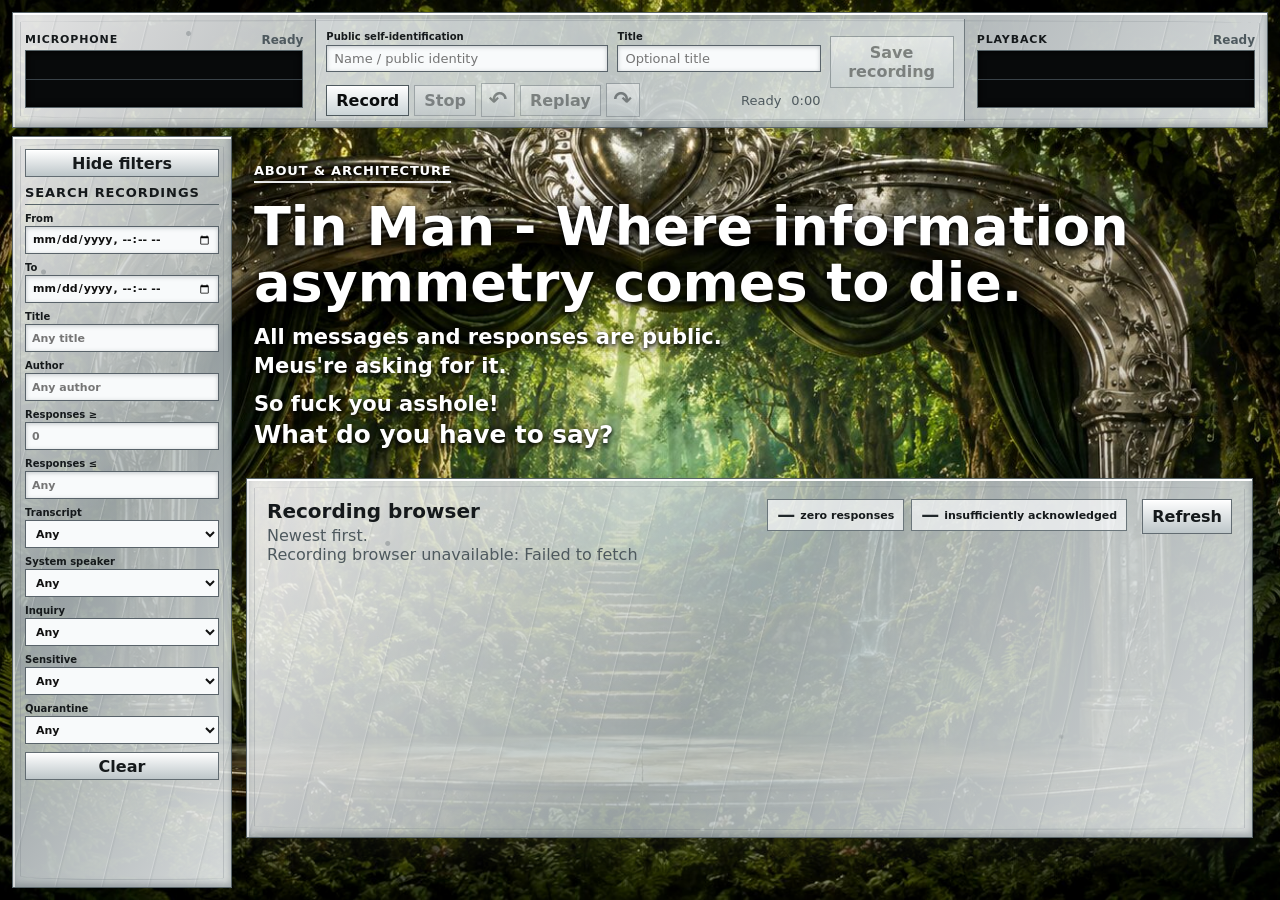
<file: index.html>
<!doctype html>
<html lang="en">
<head>
  <meta charset="utf-8">
  <meta name="viewport" content="width=device-width,initial-scale=1">
  <title>Tinman — Messages</title>
  <link rel="stylesheet" href="/styles.css">
</head>
<body>
  <main>
    <section class="panel common-meter" aria-labelledby="meterHeading">
      <h2 id="meterHeading" class="sr-only">Audiometer</h2>
      <div class="meter-channel">
        <div class="meter-head"><strong>Microphone</strong><span id="micMeterMode">Ready</span></div>
        <canvas id="micVisualizer" aria-label="Live microphone level" role="img"></canvas>
      </div>
      <section class="recorder" aria-labelledby="recordHeading">
      <h2 id="recordHeading">Record</h2>
      <div class="record-field"><label for="selfId">Public self-identification</label><input id="selfId" maxlength="80" autocomplete="nickname" placeholder="Name / public identity"></div>
      <div class="record-field"><label for="title">Title</label><input id="title" maxlength="120" placeholder="Optional title"></div>
      <div class="record-actions">
        <div class="controls">
          <button id="recordButton" class="primary">Record</button>
          <button id="stopButton" disabled>Stop</button>
          <button id="rewindButton" class="jump" disabled aria-label="Jump back 10 seconds" title="Jump back 10 seconds">↶</button>
          <button id="playButton" disabled>Replay</button>
          <button id="forwardButton" class="jump" disabled aria-label="Jump forward 10 seconds" title="Jump forward 10 seconds">↷</button>
        </div>
        <div class="time"><span id="recordingState">Ready</span><span id="elapsed">0:00</span></div>
      </div>
      <audio id="preview" controls crossorigin="anonymous" hidden></audio>
      <div class="record-submit"><button id="submitButton" class="primary submit" disabled>Save recording</button><p id="notice" role="status" aria-live="polite"></p></div>
    </section>
      <div class="meter-channel">
        <div class="meter-head"><strong>Playback</strong><span id="playMeterMode">Ready</span></div>
        <canvas id="playVisualizer" aria-label="Live playback level" role="img"></canvas>
      </div>
    </section>

    

    <section class="panel search-strip" aria-label="Search recordings">
      <button id="toggleSearch" class="search-toggle" type="button" aria-expanded="true">Hide filters</button>
      <label>From<input id="searchFrom" type="datetime-local"></label>
      <label>To<input id="searchTo" type="datetime-local"></label>
      <label>Title<input id="searchTitle" type="search" placeholder="Any title"></label>
      <label>Author<input id="searchAuthor" type="search" placeholder="Any author"></label>
      <label>Responses ≥<input id="searchMinResponses" type="number" min="0" inputmode="numeric" placeholder="0"></label>
      <label>Responses ≤<input id="searchMaxResponses" type="number" min="0" inputmode="numeric" placeholder="Any"></label>
      <label>Transcript<select id="searchTranscript"><option value="any">Any</option><option value="present">Is not null</option><option value="null">Is null</option></select></label>
      <label>System speaker<select id="searchSpeaker"><option value="any">Any</option><option value="declared">Declared</option><option value="absent">Not declared</option></select></label>
      <label>Inquiry<select id="searchInquiry"><option value="any">Any</option><option value="present">Present</option><option value="absent">Absent</option></select></label>
      <label>Sensitive<select id="searchSensitive"><option value="any">Any</option><option value="present">Possible</option><option value="absent">Not detected</option></select></label>
      <label>Quarantine<select id="searchQuarantine"><option value="any">Any</option><option value="present">Detected</option><option value="absent">Not detected</option></select></label>
      <button id="clearSearch" type="button">Clear</button>
      <output id="searchCount" aria-live="polite"></output>
    </section>

    <div class="scroll-workspace">
      <header>
        <nav class="site-nav" aria-label="Tin Man"><a href="/about.html">About &amp; Architecture</a></nav>
        <h1>Tin Man - <span>Where information asymmetry comes to die.</span></h1>
        <div class="challenge">
          <p>All messages and responses are public.</p>
          <p>Meus're asking for it.</p>
          <p class="provocation">So fuck you asshole!</p>
          <p class="question">What do you have to say?</p>
        </div>
      </header>
      <section class="panel browser" aria-labelledby="browseHeading">
        <div class="browserHead"><div><h2 id="browseHeading">Recording browser</h2><p>Newest first.</p></div><div class="browser-metrics" aria-label="Loaded message metrics"><span title="Among loaded messages"><strong id="zeroResponseMetric">—</strong> zero responses</span><span title="Fewer than three declared speakers among loaded messages"><strong id="insufficientAckMetric">—</strong> insufficiently acknowledged</span></div><button id="refreshButton">Refresh</button></div>
        <div id="recordings"><p class="empty">Loading recordings…</p></div>
      </section>
    </div>
  </main>
  <script src="/config.js"></script>
  <script src="/app.js"></script>
</body>
</html>
</file>
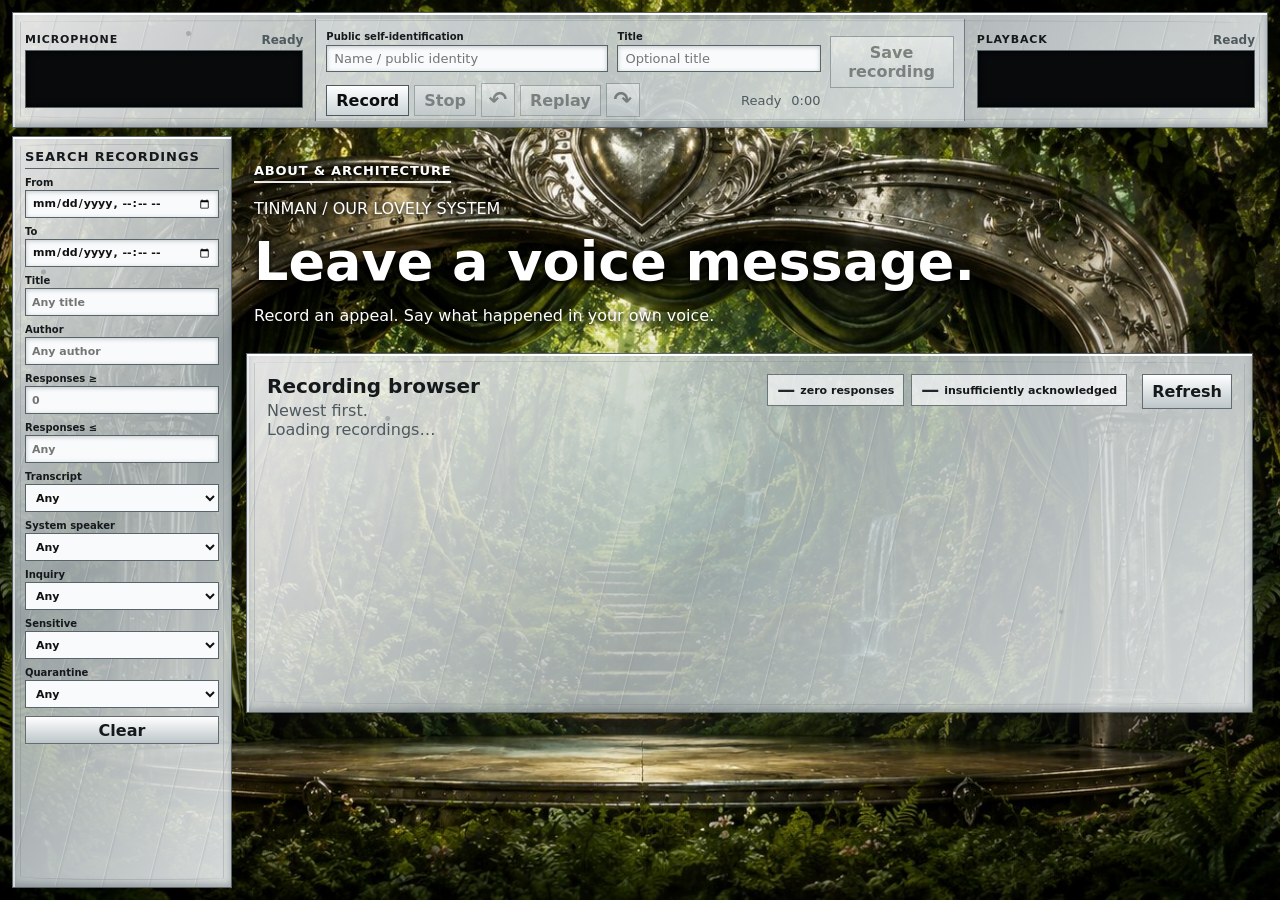
<file: appeals/index.html>
<!doctype html>
<html lang="en">
<head><meta charset="utf-8"><meta name="viewport" content="width=device-width,initial-scale=1"><title>Tinman — Appeals</title><link rel="stylesheet" href="/styles.css"></head>
<body><main>
  <section class="panel common-meter" aria-labelledby="meterHeading">
    <h2 id="meterHeading" class="sr-only">Audiometer</h2>
    <div class="meter-channel"><div class="meter-head"><strong>Microphone</strong><span id="micMeterMode">Ready</span></div><canvas id="micVisualizer" aria-label="Live microphone level" role="img"></canvas></div>
    <section class="recorder" aria-labelledby="recordHeading">
    <h2 id="recordHeading">Record</h2>
    <div class="record-field"><label for="selfId">Public self-identification</label><input id="selfId" maxlength="80" autocomplete="nickname" placeholder="Name / public identity"></div>
    <div class="record-field"><label for="title">Title</label><input id="title" maxlength="120" placeholder="Optional title"></div>
    <div class="record-actions"><div class="controls"><button id="recordButton" class="primary">Record</button><button id="stopButton" disabled>Stop</button><button id="rewindButton" class="jump" disabled aria-label="Jump back 10 seconds" title="Jump back 10 seconds">↶</button><button id="playButton" disabled>Replay</button><button id="forwardButton" class="jump" disabled aria-label="Jump forward 10 seconds" title="Jump forward 10 seconds">↷</button></div><div class="time"><span id="recordingState">Ready</span><span id="elapsed">0:00</span></div></div>
    <audio id="preview" controls crossorigin="anonymous" hidden></audio>
    <div class="record-submit"><button id="submitButton" class="primary submit" disabled>Save recording</button><p id="notice" role="status" aria-live="polite"></p></div>
  </section>
      <div class="meter-channel"><div class="meter-head"><strong>Playback</strong><span id="playMeterMode">Ready</span></div><canvas id="playVisualizer" aria-label="Live playback level" role="img"></canvas></div>
  </section>
  
    <section class="panel search-strip" aria-label="Search recordings">
      <label>From<input id="searchFrom" type="datetime-local"></label>
      <label>To<input id="searchTo" type="datetime-local"></label>
      <label>Title<input id="searchTitle" type="search" placeholder="Any title"></label>
      <label>Author<input id="searchAuthor" type="search" placeholder="Any author"></label>
      <label>Responses ≥<input id="searchMinResponses" type="number" min="0" inputmode="numeric" placeholder="0"></label>
      <label>Responses ≤<input id="searchMaxResponses" type="number" min="0" inputmode="numeric" placeholder="Any"></label>
      <label>Transcript<select id="searchTranscript"><option value="any">Any</option><option value="present">Is not null</option><option value="null">Is null</option></select></label>
      <label>System speaker<select id="searchSpeaker"><option value="any">Any</option><option value="declared">Declared</option><option value="absent">Not declared</option></select></label>
      <label>Inquiry<select id="searchInquiry"><option value="any">Any</option><option value="present">Present</option><option value="absent">Absent</option></select></label>
      <label>Sensitive<select id="searchSensitive"><option value="any">Any</option><option value="present">Possible</option><option value="absent">Not detected</option></select></label>
      <label>Quarantine<select id="searchQuarantine"><option value="any">Any</option><option value="present">Detected</option><option value="absent">Not detected</option></select></label>
      <button id="clearSearch" type="button">Clear</button>
      <output id="searchCount" aria-live="polite"></output>
    </section>

  <div class="scroll-workspace">
    <header><nav class="site-nav" aria-label="Tin Man"><a href="/about.html">About &amp; Architecture</a></nav><p class="eyebrow">TINMAN / OUR LOVELY SYSTEM</p><h1>Leave a voice message.</h1><p id="modeCopy">Record an appeal. Say what happened in your own voice.</p></header>
    <section class="panel browser" aria-labelledby="browseHeading"><div class="browserHead"><div><h2 id="browseHeading">Recording browser</h2><p>Newest first.</p></div><div class="browser-metrics" aria-label="Loaded message metrics"><span title="Among loaded messages"><strong id="zeroResponseMetric">—</strong> zero responses</span><span title="Fewer than three declared speakers among loaded messages"><strong id="insufficientAckMetric">—</strong> insufficiently acknowledged</span></div><button id="refreshButton">Refresh</button></div><div id="recordings"><p class="empty">Loading recordings…</p></div></section>
  </div>
</main><script src="/config.js"></script><script src="/app.js"></script></body></html>
</file>
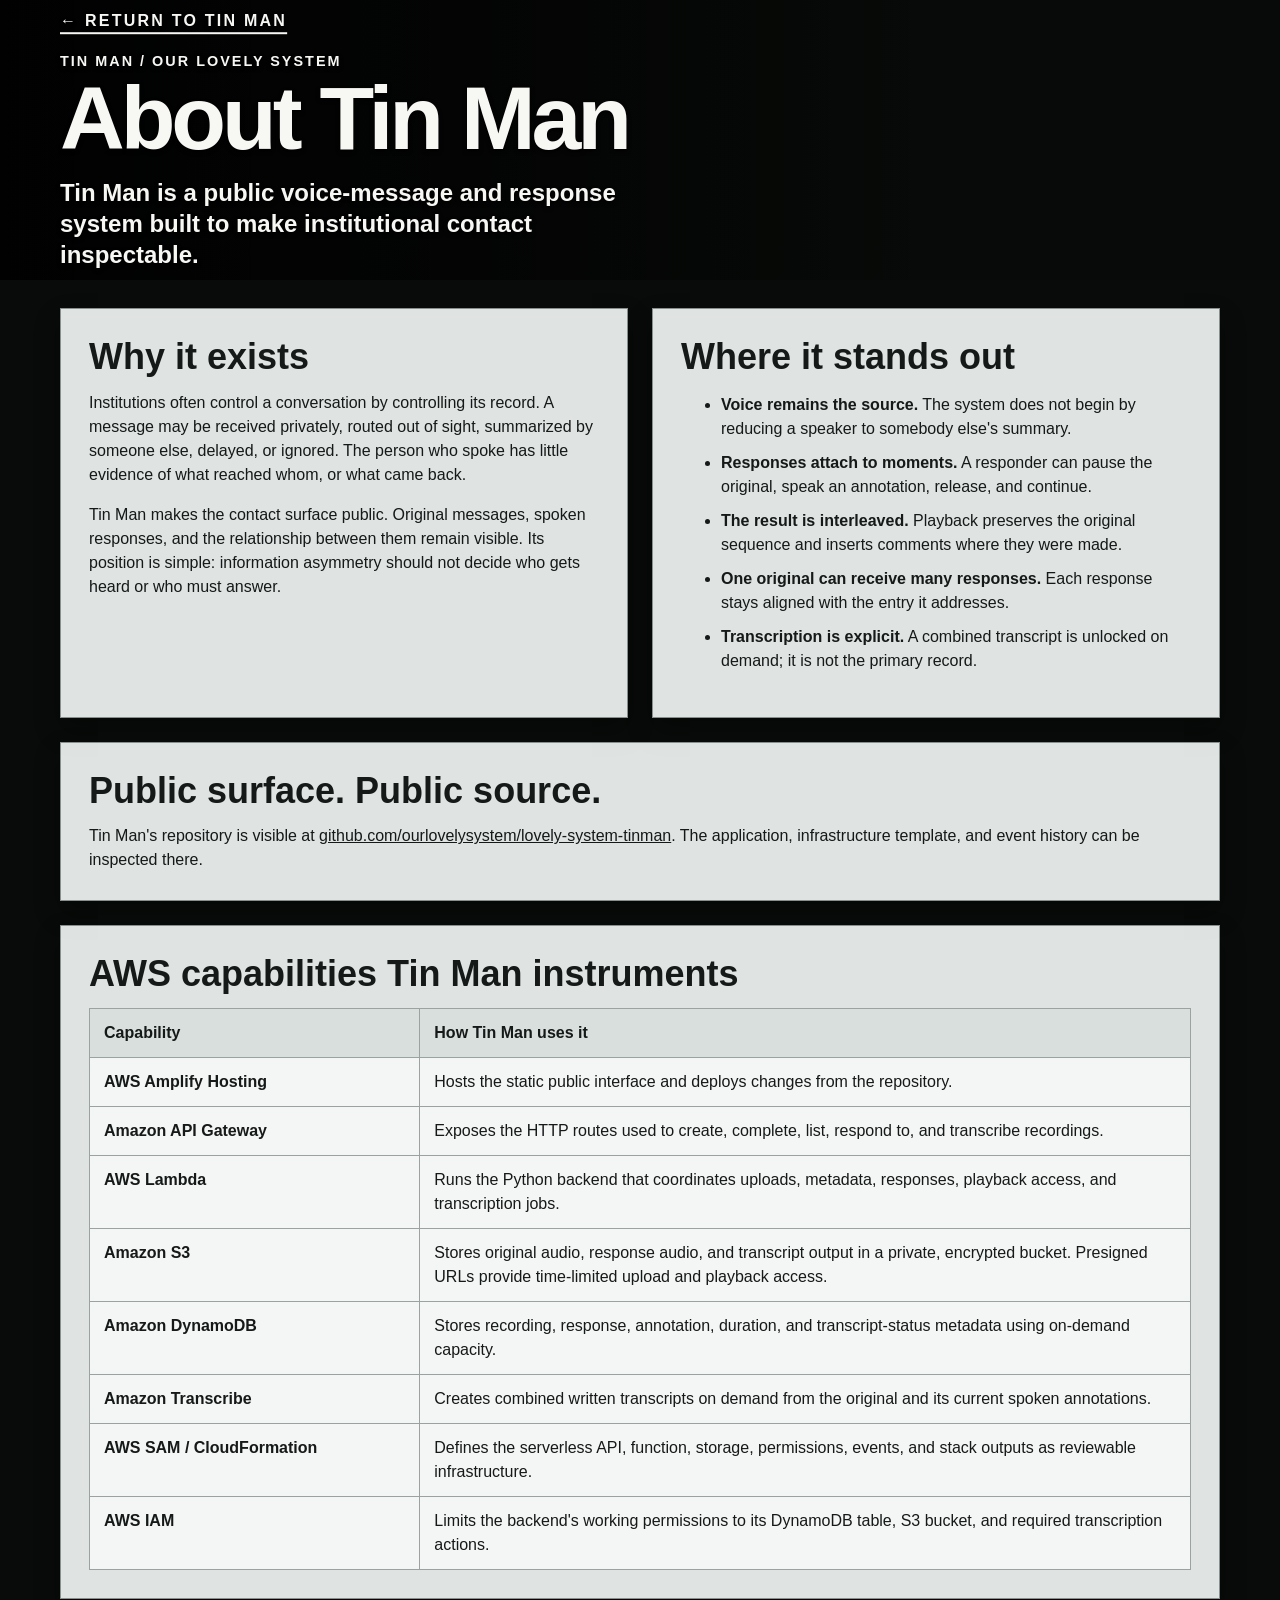
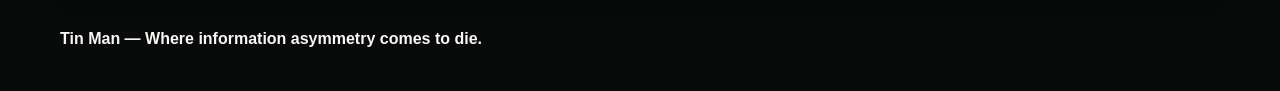
<file: about.html>
<!doctype html>
<html lang="en">
<head>
  <meta charset="utf-8">
  <meta name="viewport" content="width=device-width,initial-scale=1">
  <meta name="description" content="Why Tin Man exists, what makes it different, its public source, and the AWS services behind it.">
  <title>About Tin Man</title>
  <link rel="stylesheet" href="/about.css?v=1">
  <link rel="alternate" type="text/plain" href="/about.txt" title="About Tin Man — plain text">
</head>
<body class="about-page">
  <main>
    <div class="about-shell">
      <header class="about-hero">
        <img class="about-hero-image" src="/assets/tinman-policy-vault.png" alt="The Tin Man raises an axe before the Policy Vault doors while devilish eyes watch through an unmonitored mail slot.">
        <div class="about-hero-copy">
          <nav class="about-nav" aria-label="Tin Man"><a href="/">← Return to Tin Man</a></nav>
          <p class="eyebrow">TIN MAN / OUR LOVELY SYSTEM</p>
          <h1>About Tin Man</h1>
          <p class="lede">Tin Man is a public voice-message and response system built to make institutional contact inspectable.</p>
        </div>
      </header>

      <div class="about-grid">
        <section class="panel about-panel">
          <h2>Why it exists</h2>
          <p>Institutions often control a conversation by controlling its record. A message may be received privately, routed out of sight, summarized by someone else, delayed, or ignored. The person who spoke has little evidence of what reached whom, or what came back.</p>
          <p>Tin Man makes the contact surface public. Original messages, spoken responses, and the relationship between them remain visible. Its position is simple: information asymmetry should not decide who gets heard or who must answer.</p>
        </section>

        <section class="panel about-panel">
          <h2>Where it stands out</h2>
          <ul>
            <li><strong>Voice remains the source.</strong> The system does not begin by reducing a speaker to somebody else's summary.</li>
            <li><strong>Responses attach to moments.</strong> A responder can pause the original, speak an annotation, release, and continue.</li>
            <li><strong>The result is interleaved.</strong> Playback preserves the original sequence and inserts comments where they were made.</li>
            <li><strong>One original can receive many responses.</strong> Each response stays aligned with the entry it addresses.</li>
            <li><strong>Transcription is explicit.</strong> A combined transcript is unlocked on demand; it is not the primary record.</li>
          </ul>
        </section>

        <section class="panel about-panel wide">
          <h2>Public surface. Public source.</h2>
          <p>Tin Man's repository is visible at <a href="https://github.com/ourlovelysystem/lovely-system-tinman" rel="external">github.com/ourlovelysystem/lovely-system-tinman</a>. The application, infrastructure template, and event history can be inspected there.</p>
        </section>

        <section class="panel about-panel wide">
          <h2>AWS capabilities Tin Man instruments</h2>
          <table class="aws-table">
            <thead><tr><th>Capability</th><th>How Tin Man uses it</th></tr></thead>
            <tbody>
              <tr><th>AWS Amplify Hosting</th><td>Hosts the static public interface and deploys changes from the repository.</td></tr>
              <tr><th>Amazon API Gateway</th><td>Exposes the HTTP routes used to create, complete, list, respond to, and transcribe recordings.</td></tr>
              <tr><th>AWS Lambda</th><td>Runs the Python backend that coordinates uploads, metadata, responses, playback access, and transcription jobs.</td></tr>
              <tr><th>Amazon S3</th><td>Stores original audio, response audio, and transcript output in a private, encrypted bucket. Presigned URLs provide time-limited upload and playback access.</td></tr>
              <tr><th>Amazon DynamoDB</th><td>Stores recording, response, annotation, duration, and transcript-status metadata using on-demand capacity.</td></tr>
              <tr><th>Amazon Transcribe</th><td>Creates combined written transcripts on demand from the original and its current spoken annotations.</td></tr>
              <tr><th>AWS SAM / CloudFormation</th><td>Defines the serverless API, function, storage, permissions, events, and stack outputs as reviewable infrastructure.</td></tr>
              <tr><th>AWS IAM</th><td>Limits the backend's working permissions to its DynamoDB table, S3 bucket, and required transcription actions.</td></tr>
            </tbody>
          </table>
        </section>
      </div>

      <footer class="about-footer">Tin Man — Where information asymmetry comes to die.</footer>
    </div>
  </main>
</body>
</html>
</file>
<file: styles.css>
:root{color-scheme:light;--panel:rgba(231,236,237,.84);--line:#59656a;--ink:#15191b;--muted:#4e595e;--accent:#f8fbfc;--danger:#a32620}
*{box-sizing:border-box}
body{min-height:100vh;margin:0;background:#142016 url('/assets/tinman-stage-forest-v2.jpg') center/cover fixed no-repeat;color:var(--ink);font-family:Inter,ui-sans-serif,system-ui,sans-serif}
body:before{content:"";position:fixed;inset:0;pointer-events:none;background:linear-gradient(90deg,rgba(0,0,0,.26),transparent 28%,transparent 72%,rgba(0,0,0,.26));z-index:-1}
main{width:min(1320px,calc(100% - 140px));margin:0 auto;padding:54px 0 96px;display:grid;grid-template-columns:minmax(300px,360px) minmax(0,1fr);gap:34px;align-items:start}
header{grid-column:1/-1;width:min(980px,100%);padding:0 8px;color:white;text-shadow:0 2px 4px #000,0 0 18px #000}h1{font-size:clamp(30px,4.8vw,54px);line-height:1.04;margin:0 0 14px}h1 span{font-weight:620}.challenge{font-size:clamp(16px,1.7vw,21px);font-weight:650;line-height:1.22}.challenge p{margin:3px 0}.challenge .provocation{margin-top:12px;font-weight:900}.challenge .question{font-size:1.18em;font-weight:900}
.panel{position:relative;border:1px solid var(--line);background:radial-gradient(circle at 14% 18%,#59626755 0 2px,transparent 3px),radial-gradient(circle at 81% 72%,#68717644 0 1px,transparent 3px),repeating-linear-gradient(104deg,transparent 0 41px,#fff3 42px,#727b7f22 43px,transparent 45px),linear-gradient(125deg,rgba(255,255,255,.89),rgba(184,194,197,.82) 48%,rgba(243,247,248,.88));padding:20px;min-width:0;box-shadow:inset 0 2px 0 #fff,inset 2px 0 0 #ffffff99,inset 0 -3px 7px #5e686d77,0 14px 34px #1118}.panel:after{content:"";position:absolute;inset:7px;pointer-events:none;border:1px solid #747e8244;border-radius:43% 47% 45% 44%/2px 3px 2px 4px}
.common-meter{grid-column:1/-1;padding:10px 14px}.meter-head{display:flex;justify-content:space-between;align-items:center;margin-bottom:5px}.meter-head h2{margin:0;font-size:15px}.meter-head span{font-size:12px;font-weight:750;color:var(--muted)}.recorder{padding:13px 15px}.recorder h2{margin-bottom:6px}.browser{min-height:360px}h2{margin:0 0 14px;font-size:20px}label{display:block;font-size:12px;font-weight:700;margin:5px 0 3px}input{width:100%;padding:7px 9px;border:1px solid #59636a;background:#f8fafb;color:#111;font:inherit;margin-bottom:2px;box-shadow:inset 0 1px 4px #56616755}
.controls{display:flex;align-items:center;gap:5px;margin-top:8px;flex-wrap:nowrap}button{border:1px solid #626c72;background:linear-gradient(#fff,#bdc6c9);color:#15191b;padding:7px 9px;font:inherit;font-weight:750;cursor:pointer;box-shadow:inset 0 1px 0 #fff}button:hover:not(:disabled){background:linear-gradient(#fff,#dce2e4)}button:disabled{opacity:.42;cursor:not-allowed}.primary{background:linear-gradient(#fff,#cbd4d7);color:#0b0d0e;border-color:#4e595e}.primary:hover:not(:disabled){background:white}.jump{width:34px;min-width:34px;padding:5px 0;font-size:22px;line-height:1}.submit{margin-top:5px}
.time{display:flex;justify-content:space-between;color:var(--muted);font-size:13px;font-variant-numeric:tabular-nums;margin:6px 0 3px}audio{width:100%;margin-top:4px}#notice{min-height:1.1em;margin:5px 0 0;color:var(--muted);font-size:12px}#notice.error{color:var(--danger)}
#visualizer{display:block;width:100%;height:44px;border:1px solid var(--line);background:#080a0b;margin:0;box-shadow:inset 0 0 7px #000,0 1px 0 #fff}
.browserHead{display:flex;align-items:start;justify-content:space-between;gap:15px}.browserHead h2{margin-bottom:3px}.browserHead p,.empty{margin:0;color:var(--muted)}
.recording{border-top:1px solid var(--line);padding:16px 0}.recording:first-child{border-top:0}.meta{display:flex;flex-wrap:wrap;justify-content:space-between;gap:8px;margin-bottom:8px}.recordingTitle{font-size:18px;font-weight:850;margin-bottom:3px}.who{font-weight:700}.when,.details{color:var(--muted);font-size:13px}.recording audio{margin:0}
@media(max-width:900px){main{width:min(100% - 44px,900px);grid-template-columns:minmax(290px,340px) minmax(0,1fr);gap:20px}}
@media(max-width:760px){body{background-attachment:scroll}main{width:calc(100% - 24px);padding-top:30px;grid-template-columns:1fr;gap:16px}.panel{padding:16px}.controls{flex-wrap:wrap}.controls button:not(.jump){flex:1 1 auto}.jump{flex:0 0 38px}}

/* Threaded public response layer */
.browser{overflow:hidden}.thread{border-top:1px solid var(--line);padding:14px 0}.thread:first-child{border-top:0}
.thread-grid{display:grid;grid-template-columns:minmax(310px,1.05fr) minmax(300px,1fr) minmax(360px,1.1fr);gap:10px;overflow-x:auto;align-items:start;padding-bottom:8px;scroll-snap-type:x proximity}
.thread-cell{min-height:154px;padding:12px;border:1px solid #677277;background:rgba(237,242,243,.82);box-shadow:inset 0 1px 0 #fff;scroll-snap-align:start}
.column-label{font-size:11px;letter-spacing:.08em;text-transform:uppercase;font-weight:900;color:#4d585d;margin-bottom:9px}.original-cell .meta{min-height:57px}
.response-list{display:grid;gap:8px}.reply-card{padding:8px;border-left:4px solid #566269;background:#f8fafbcc}.reply-card.short-response{border-left-color:#9a2e27}
.reply-meta,.reply-meta>div,.response-status{display:flex;justify-content:space-between;align-items:center;gap:8px}.reply-meta span{font-size:12px;color:var(--muted)}.duration-verdict{font-size:20px!important;filter:grayscale(1)}
.reply-card audio{height:34px}.response-empty{padding:8px 0}.respond-button{margin-top:8px}.response-composer{margin-top:9px;padding-top:9px;border-top:1px solid #788287}
.response-composer label{margin-top:0}.response-composer input{margin-top:4px}.response-controls{display:flex;gap:5px;flex-wrap:wrap}.response-controls button{font-size:12px;padding:6px 8px}.response-status{margin-top:6px;font-size:11px;color:var(--muted)}
.response-notice{min-height:1.2em;margin:5px 0 0;font-size:11px;color:var(--muted)}.response-notice.error{color:var(--danger)}
.future-cell,.transcript-cell{display:flex;flex-direction:column;justify-content:space-between;color:#667176;background:rgba(190,199,201,.55);border-style:dashed}.transcript-cell{opacity:.72}
@media(max-width:760px){.thread-grid{grid-template-columns:minmax(280px,88vw) minmax(280px,88vw) minmax(320px,88vw)}}

.interleaved-button{width:100%;margin-top:8px;text-align:left}.reply-card audio{display:none}

.comment-button{touch-action:none;user-select:none;-webkit-user-select:none}
.comment-button.annotating{background:linear-gradient(#ffb0a8,#c84338);border-color:#7e1f18;color:#180604;box-shadow:inset 0 1px 0 #ffd8d4,0 0 0 3px rgba(157,38,30,.22)}

.common-meter,.recorder{box-shadow:inset 0 2px 0 #fff,inset 2px 0 0 #ffffff99,inset 0 -3px 7px #5e686d77}

button:active:not(:disabled){box-shadow:inset 0 2px 4px #35404566;transform:translateY(1px)}


.common-meter{position:fixed;top:12px;left:50%;transform:translateX(-50%);width:min(1320px,calc(100% - 140px));z-index:30}
.meter-space{grid-column:1/-1;height:78px}
@media(max-width:900px){.common-meter{width:min(100% - 44px,900px)}}
@media(max-width:760px){.common-meter{width:calc(100% - 24px)}}

/* Fixed control deck and full-width, non-overlapping scroll workspace */
:root{--deck-side:70px;--meter-top:12px;--meter-height:82px;--recorder-top:102px;--recorder-height:142px;--workspace-top:258px}
body{overflow:hidden}
main{display:block;width:100%;margin:0;padding:0}
.common-meter{position:fixed;top:var(--meter-top);left:var(--deck-side);right:var(--deck-side);width:auto;height:var(--meter-height);transform:none;z-index:30;display:grid;grid-template-columns:1fr 1fr;gap:12px;padding:8px 12px}
.meter-channel{min-width:0}.meter-head{margin-bottom:3px}.meter-head strong{text-transform:uppercase;letter-spacing:.08em;font-size:11px}
#micVisualizer,#playVisualizer{display:block;width:100%;height:43px;border:1px solid var(--line);background:#080a0b;box-shadow:inset 0 0 7px #000}
.recorder{position:fixed;top:var(--recorder-top);left:var(--deck-side);right:var(--deck-side);height:var(--recorder-height);z-index:25;display:grid;grid-template-columns:72px minmax(210px,1.1fr) minmax(190px,1fr) minmax(330px,1.35fr) minmax(150px,.65fr);gap:10px;align-items:end;padding:10px 14px}
.recorder h2{align-self:center;margin:0}.record-field label{margin-top:0}.record-field input{margin:0}.record-actions{align-self:end}.record-actions .controls{margin:0}.record-submit{align-self:end}.record-submit .submit{margin:0}.record-submit #notice{margin-top:3px}
.recorder #preview{position:absolute;left:14px;right:14px;bottom:7px;width:calc(100% - 28px);height:32px;margin:0}.recorder #preview:not([hidden])~.record-submit{visibility:hidden}
.scroll-workspace{position:fixed;top:var(--workspace-top);bottom:0;left:0;right:0;overflow-y:auto;padding:24px var(--deck-side) 90px;scrollbar-gutter:stable}
.scroll-workspace header{width:min(1100px,100%);padding:0 8px;margin-bottom:28px}.scroll-workspace .browser{width:100%;min-height:360px}
.sr-only{position:absolute!important;width:1px!important;height:1px!important;padding:0!important;margin:-1px!important;overflow:hidden!important;clip:rect(0,0,0,0)!important;white-space:nowrap!important;border:0!important}
@media(max-width:900px){:root{--deck-side:22px;--recorder-height:188px;--workspace-top:304px}.recorder{grid-template-columns:62px 1fr 1fr;grid-template-rows:auto auto}.record-actions{grid-column:2/4}.record-submit{grid-column:1/2;grid-row:2}}
@media(max-width:760px){:root{--deck-side:12px;--meter-height:78px;--recorder-top:98px;--recorder-height:210px;--workspace-top:322px}.common-meter{grid-template-columns:1fr 1fr;gap:6px}.recorder{grid-template-columns:1fr 1fr;height:var(--recorder-height);overflow:auto}.recorder h2{grid-column:1/-1}.record-actions,.record-submit{grid-column:auto}.scroll-workspace{padding-left:12px;padding-right:12px}}

/* One fixed frame: microphone | recording control | playback */
:root{--meter-height:164px;--workspace-top:190px}
.common-meter{height:var(--meter-height);grid-template-columns:minmax(220px,1fr) minmax(600px,1.55fr) minmax(220px,1fr);align-items:stretch;gap:12px;padding:10px 12px}
.common-meter>.meter-channel{display:flex;flex-direction:column;justify-content:center}
.common-meter #micVisualizer,.common-meter #playVisualizer{height:92px}
.common-meter>.recorder{position:static;inset:auto;width:auto;height:auto;z-index:auto;display:grid;grid-template-columns:58px minmax(150px,1fr) minmax(140px,1fr) minmax(145px,.72fr);grid-template-rows:auto auto;gap:7px 9px;align-items:end;padding:8px 10px;border-left:1px solid #717b7f;border-right:1px solid #717b7f;background:rgba(236,241,242,.38);overflow:hidden;box-shadow:none}
.common-meter>.recorder h2{grid-row:1/3;align-self:center;font-size:17px}
.common-meter>.recorder .record-field{min-width:0}
.common-meter>.recorder .record-field label{font-size:10px;white-space:nowrap;overflow:hidden;text-overflow:ellipsis}
.common-meter>.recorder .record-field input{padding:6px 7px;font-size:13px}
.common-meter>.recorder .record-actions{grid-column:2/4;display:grid;grid-template-columns:auto 1fr;gap:7px;align-items:center}
.common-meter>.recorder .record-actions .controls{flex-wrap:nowrap}
.common-meter>.recorder .record-actions .time{margin:0}
.common-meter>.recorder .record-submit{grid-column:4;grid-row:1/3;align-self:center}
.common-meter>.recorder .record-submit button{width:100%}
.common-meter>.recorder #preview{position:absolute;left:76px;right:164px;bottom:7px;width:auto;height:30px}
.common-meter>.recorder #preview:not([hidden])~.record-submit{visibility:hidden}
.scroll-workspace{top:var(--workspace-top)}
@media(max-width:1100px){.common-meter{grid-template-columns:minmax(160px,.8fr) minmax(520px,1.6fr) minmax(160px,.8fr)}.common-meter>.recorder{grid-template-columns:48px 1fr 1fr 125px}}
@media(max-width:900px){:root{--meter-height:194px;--workspace-top:220px}.common-meter{grid-template-columns:minmax(125px,.65fr) minmax(470px,1.8fr) minmax(125px,.65fr)}.common-meter>.recorder{grid-template-columns:1fr 1fr;grid-template-rows:auto auto auto}.common-meter>.recorder h2{display:none}.common-meter>.recorder .record-actions{grid-column:1/3}.common-meter>.recorder .record-submit{grid-column:1/3;grid-row:3}.common-meter>.recorder #preview{left:8px;right:8px}}
@media(max-width:760px){:root{--meter-height:216px;--workspace-top:242px}.common-meter{grid-template-columns:minmax(92px,.55fr) minmax(360px,2fr) minmax(92px,.55fr);gap:5px}.common-meter>.meter-channel .meter-head strong{font-size:9px}.common-meter>.meter-channel .meter-head span{font-size:9px}.common-meter #micVisualizer,.common-meter #playVisualizer{height:126px}}

/* Hard containment for the three-part fixed deck */
.common-meter{grid-template-columns:minmax(0,.9fr) minmax(0,2.1fr) minmax(0,.9fr);overflow:hidden}
.common-meter>.meter-channel,.common-meter>.recorder,.common-meter>.recorder>*{min-width:0;max-width:100%}
.common-meter>.meter-channel canvas{width:100%;max-width:100%}
.common-meter>.recorder .controls{min-width:0;overflow:hidden}
.common-meter>.recorder .controls button{flex:0 1 auto;min-width:0}
@media(max-width:1100px){.common-meter{grid-template-columns:minmax(0,.72fr) minmax(0,2.25fr) minmax(0,.72fr)}}
@media(max-width:900px){.common-meter{grid-template-columns:minmax(0,.62fr) minmax(0,2.45fr) minmax(0,.62fr)}}
@media(max-width:760px){.common-meter{grid-template-columns:minmax(0,.52fr) minmax(0,2.65fr) minmax(0,.52fr)}}

.thread-grid{grid-template-columns:minmax(310px,1.05fr) minmax(300px,1fr) minmax(360px,1.1fr)}
.transcript-cell{opacity:1;background:rgba(237,242,243,.82);border-style:solid;max-height:560px;overflow:auto}
.transcript-parts{display:grid;gap:7px}.transcript-part{margin:0;padding:7px 8px;background:#f8fafbcc;border-left:4px solid #657176}
.transcript-part.annotation{border-left-color:#9a2e27}.transcript-part strong{display:block;font-size:11px;text-transform:uppercase;letter-spacing:.05em;margin-bottom:3px}.transcript-part span{display:block;font-size:13px;line-height:1.35}
.transcript-state{font-size:12px;color:var(--muted)}.transcript-state.error{color:var(--danger)}.unlock-transcript{width:100%}


/* Navigation and control-deck legibility */
.site-nav{margin:0 0 16px}.site-nav a,.about-nav a{display:inline-block;color:#fff;font-size:13px;font-weight:850;letter-spacing:.06em;text-transform:uppercase;text-decoration:none;border-bottom:2px solid currentColor;padding:3px 0}.site-nav a:hover,.about-nav a:hover{color:#dce5e1}
.common-meter>.recorder .record-actions .time{gap:10px;white-space:nowrap}.common-meter>.recorder .record-actions .time span:last-child{margin-left:auto}

/* About Tin Man */
body.about-page{overflow:auto}
.about-page main{display:block;width:min(1160px,calc(100% - 48px));margin:0 auto;padding:44px 0 88px}
.about-shell{display:grid;gap:24px}
.about-hero{color:#fff;text-shadow:0 2px 4px #000,0 0 18px #000;padding:20px 8px 12px}
.about-hero .eyebrow{font-weight:900;letter-spacing:.16em;text-transform:uppercase;margin:0 0 14px}
.about-hero h1{font-size:clamp(48px,8vw,92px);max-width:900px}
.about-hero .lede{max-width:800px;font-size:clamp(20px,2.3vw,30px);line-height:1.25;font-weight:650;margin:20px 0 0}
.about-grid{display:grid;grid-template-columns:1fr 1fr;gap:24px}
.about-panel{padding:28px}
.about-panel h2{font-size:27px;margin-bottom:12px}.about-panel h3{margin:22px 0 8px}.about-panel p,.about-panel li{font-size:16px;line-height:1.55}.about-panel ul{padding-left:20px}.about-panel li+li{margin-top:8px}
.about-panel a{color:#172a31;font-weight:800;text-decoration-thickness:2px;text-underline-offset:3px}
.about-panel.wide{grid-column:1/-1}
.aws-table{width:100%;border-collapse:collapse;margin-top:14px}.aws-table th,.aws-table td{text-align:left;vertical-align:top;padding:13px 12px;border-top:1px solid #778287}.aws-table th{width:27%;font-size:14px}.aws-table td{line-height:1.45}
.about-footer{color:white;text-shadow:0 2px 4px #000;padding:10px 8px;font-weight:750}
@media(max-width:760px){.about-page main{width:calc(100% - 24px);padding-top:24px}.about-grid{grid-template-columns:1fr}.about-panel.wide{grid-column:auto}.about-panel{padding:20px}.aws-table,.aws-table tbody,.aws-table tr,.aws-table th,.aws-table td{display:block}.aws-table th{width:auto;padding-bottom:3px}.aws-table td{padding-top:3px;border-top:0}.aws-table tr{border-top:1px solid #778287;padding:8px 0}}


/* Recorder layout correction: use the center frame for controls, not decoration */
.common-meter>.recorder{
  grid-template-columns:minmax(210px,1.25fr) minmax(150px,.9fr) minmax(118px,.55fr);
  grid-template-rows:auto auto;
  column-gap:9px;
}
.common-meter>.recorder h2{display:none}
.common-meter>.recorder .record-field:nth-of-type(1){grid-column:1;grid-row:1}
.common-meter>.recorder .record-field:nth-of-type(2){grid-column:2;grid-row:1}
.common-meter>.recorder .record-actions{grid-column:1/3;grid-row:2;display:grid;grid-template-columns:minmax(0,1fr) auto}
.common-meter>.recorder .record-submit{grid-column:3;grid-row:1/3}
.common-meter>.recorder #preview{left:8px;right:136px}
@media(max-width:1100px){
  .common-meter{grid-template-columns:minmax(105px,.55fr) minmax(0,2.9fr) minmax(105px,.55fr)}
  .common-meter>.recorder{grid-template-columns:minmax(185px,1.2fr) minmax(130px,.85fr) 112px}
  .common-meter>.recorder .controls button{padding-left:7px;padding-right:7px}
}
@media(max-width:760px){
  .common-meter{grid-template-columns:minmax(72px,.45fr) minmax(0,3.2fr) minmax(72px,.45fr)}
  .common-meter>.recorder{grid-template-columns:minmax(150px,1.2fr) minmax(105px,.8fr) 96px}
  .common-meter>.recorder .record-field label{font-size:9px}
  .common-meter>.recorder .record-field input{font-size:12px}
  .common-meter>.recorder .record-submit button{font-size:11px;padding:6px}
}


/* A completed recording must expose its save action */
.common-meter>.recorder #preview:not([hidden])~.record-submit{visibility:visible}


/* Fixed, vertically thin recording search strip */
:root{--search-top:184px;--search-height:54px;--workspace-top:250px}
.search-strip{position:fixed;top:var(--search-top);left:var(--deck-side);right:var(--deck-side);height:var(--search-height);z-index:29;padding:6px 10px;display:flex;align-items:end;gap:7px;overflow-x:auto;overflow-y:hidden;box-shadow:inset 0 2px 0 #fff,inset 2px 0 0 #ffffff99,inset 0 -3px 7px #5e686d77}
.search-strip label{flex:0 0 auto;margin:0;font-size:9px;line-height:1.1;white-space:nowrap}
.search-strip input,.search-strip select{display:block;height:28px;margin:2px 0 0;padding:3px 6px;font:inherit;font-size:11px;border:1px solid #59636a;background:#f8fafb;color:#111}
.search-strip input[type="datetime-local"]{width:154px}.search-strip input[type="search"]{width:125px}.search-strip input[type="number"]{width:62px}
.search-strip select{width:92px}.search-strip button{height:28px;padding:3px 9px;margin-bottom:0}.search-strip output{align-self:center;min-width:48px;font-size:11px;font-weight:800;color:var(--muted);white-space:nowrap}
@media(max-width:900px){:root{--search-top:214px;--workspace-top:280px}}
@media(max-width:760px){:root{--search-top:236px;--workspace-top:302px}.search-strip{left:12px;right:12px}}


/* Compact fixed control deck */
:root{--meter-height:116px;--search-top:136px;--workspace-top:202px}
.common-meter{height:var(--meter-height);padding-top:6px;padding-bottom:6px}
.common-meter #micVisualizer,.common-meter #playVisualizer{height:58px}
.common-meter>.recorder{padding-top:4px;padding-bottom:4px;row-gap:4px}
.common-meter>.recorder .record-field input{height:27px}
.common-meter>.recorder .controls{margin:0}
.common-meter>.recorder .controls button{padding-top:5px;padding-bottom:5px}
.common-meter>.recorder .record-submit button{padding-top:6px;padding-bottom:6px}
@media(max-width:900px){:root{--meter-height:132px;--search-top:152px;--workspace-top:218px}.common-meter #micVisualizer,.common-meter #playVisualizer{height:72px}}
@media(max-width:760px){:root{--meter-height:148px;--search-top:168px;--workspace-top:234px}.common-meter #micVisualizer,.common-meter #playVisualizer{height:88px}}


/* Declared system speakers and accountability metrics */
.reply-card.system-speaker{border-left-color:#8b1f34;background:linear-gradient(100deg,rgba(255,238,242,.96),rgba(248,250,251,.82))}
.reply-meta{justify-content:flex-start}.reply-meta>div:first-child{margin-right:auto}.system-speaker-badge{font-size:22px;line-height:1;cursor:help;filter:drop-shadow(0 1px 0 #fff)}
.browserHead{flex-wrap:wrap}.browser-metrics{display:flex;gap:7px;align-items:stretch;margin-left:auto}
.browser-metrics span{display:flex;align-items:center;gap:5px;padding:6px 9px;border:1px solid #6b767b;background:rgba(248,250,251,.72);font-size:11px;font-weight:750;white-space:nowrap}
.browser-metrics strong{font-size:18px;line-height:1;color:#20272a}
.search-strip label:has(#searchSpeaker) select{width:104px}
@media(max-width:760px){.browser-metrics{order:3;width:100%;margin-left:0;overflow-x:auto}}


/* Transcript-derived inquiry and possible-sensitive-information markers */
.inquiry-badge,.sensitive-badge{font-size:18px;line-height:1;cursor:help}.sensitive-badge{filter:drop-shadow(0 1px 0 #fff)}
.original-flags{float:right;display:inline-flex;gap:4px}.reply-card:has(.inquiry-badge){box-shadow:inset 0 0 0 1px rgba(64,94,106,.25)}
.search-strip label:has(#searchInquiry) select,.search-strip label:has(#searchSensitive) select{width:94px}


/* Exact quarantine keyword marker */
.quarantine-badge{font-size:19px;line-height:1;cursor:help;filter:drop-shadow(0 1px 0 #fff)}
.reply-card:has(.quarantine-badge){outline:2px solid rgba(103,88,12,.45);outline-offset:-2px}
.search-strip label:has(#searchQuarantine) select{width:96px}


/* About page: Policy Vault */
body.about-page{
  background-image:
    linear-gradient(90deg,rgba(0,0,0,.58) 0%,rgba(0,0,0,.28) 38%,rgba(0,0,0,.08) 68%,rgba(0,0,0,.24) 100%),
    url('/assets/tinman-policy-vault.png');
  background-position:center;
  background-size:cover;
  background-attachment:fixed;
}


/* Give the About artwork a visible stage instead of burying it under content. */
body.about-page{
  position:relative;
  background:#080b09;
}
body.about-page::before{
  content:"";
  position:fixed;
  inset:0;
  z-index:0;
  pointer-events:none;
  background:
    linear-gradient(90deg,rgba(0,0,0,.64) 0%,rgba(0,0,0,.40) 35%,rgba(0,0,0,.04) 68%,rgba(0,0,0,.16) 100%),
    url('/assets/tinman-policy-vault.png') center/cover no-repeat;
}
.about-page main{
  position:relative;
  z-index:1;
}
.about-page .about-hero{
  box-sizing:border-box;
  width:min(760px,55vw);
  min-height:calc(100vh - 88px);
  display:flex;
  flex-direction:column;
  justify-content:center;
  padding:48px 8px;
}
.about-page .about-grid{
  position:relative;
}
@media(max-width:760px){
  body.about-page::before{
    background-position:62% center;
  }
  .about-page .about-hero{
    width:100%;
    min-height:72vh;
    justify-content:flex-end;
    padding-bottom:42px;
  }
}


/* Vertical search rail: fixed left of the independent scroll workspace. */
:root{
  --search-rail-width:220px;
  --search-gap:14px;
  --workspace-top:136px;
}
.search-strip{
  top:var(--workspace-top);
  bottom:12px;
  left:var(--deck-side);
  right:auto;
  width:var(--search-rail-width);
  height:auto;
  padding:12px;
  display:grid;
  grid-template-columns:minmax(0,1fr);
  align-content:start;
  align-items:stretch;
  gap:8px;
  overflow-x:hidden;
  overflow-y:auto;
}
.search-strip::before{
  content:"Search recordings";
  display:block;
  padding-bottom:4px;
  border-bottom:1px solid var(--line);
  font-size:13px;
  font-weight:900;
  letter-spacing:.07em;
  text-transform:uppercase;
}
.search-strip label{
  width:100%;
  min-width:0;
  font-size:10px;
}
.search-strip input,
.search-strip select,
.search-strip input[type="datetime-local"],
.search-strip input[type="search"],
.search-strip input[type="number"],
.search-strip label:has(#searchSpeaker) select,
.search-strip label:has(#searchInquiry) select,
.search-strip label:has(#searchSensitive) select,
.search-strip label:has(#searchQuarantine) select{
  width:100%;
  min-width:0;
}
.search-strip button{
  width:100%;
}
.search-strip output{
  display:block;
  width:100%;
  min-width:0;
  padding:3px 1px;
}
.scroll-workspace{
  top:var(--workspace-top);
  left:calc(var(--deck-side) + var(--search-rail-width) + var(--search-gap));
  padding:24px var(--deck-side) 90px 0;
}
@media(max-width:900px) and (min-width:761px){
  :root{
    --search-rail-width:190px;
    --workspace-top:152px;
  }
}
@media(max-width:760px){
  :root{
    --workspace-top:242px;
  }
  .search-strip{
    top:168px;
    bottom:auto;
    left:12px;
    right:12px;
    width:auto;
    height:62px;
    padding:6px 8px;
    display:flex;
    align-items:end;
    gap:7px;
    overflow-x:auto;
    overflow-y:hidden;
  }
  .search-strip::before{display:none}
  .search-strip label{width:auto}
  .search-strip input[type="datetime-local"]{width:154px}
  .search-strip input[type="search"]{width:125px}
  .search-strip input[type="number"]{width:62px}
  .search-strip select,
  .search-strip label:has(#searchSpeaker) select,
  .search-strip label:has(#searchInquiry) select,
  .search-strip label:has(#searchSensitive) select,
  .search-strip label:has(#searchQuarantine) select{width:96px}
  .search-strip button{width:auto}
  .search-strip output{width:auto;min-width:48px}
  .scroll-workspace{
    top:var(--workspace-top);
    left:0;
    padding:24px 12px 90px;
  }
}


/* Search rail collapse, edge recovery, and deterministic About hero. */
:root{
  --deck-side:12px;
}
.search-strip .search-toggle{
  width:100%;
  order:-1;
}
body.search-collapsed{
  --search-rail-width:46px;
}
body.search-collapsed .search-strip{
  padding:7px 5px;
  overflow:hidden;
}
body.search-collapsed .search-strip::before,
body.search-collapsed .search-strip > :not(.search-toggle){
  display:none;
}
body.search-collapsed .search-strip .search-toggle{
  display:block;
  width:34px;
  min-width:34px;
  height:auto;
  padding:8px 5px;
  writing-mode:vertical-rl;
  transform:rotate(180deg);
  white-space:nowrap;
}
@media(max-width:760px){
  body.search-collapsed{
    --search-rail-width:0px;
  }
  body.search-collapsed .search-strip{
    width:46px;
    right:auto;
  }
  body.search-collapsed .scroll-workspace{
    top:var(--workspace-top);
  }
}

/* The About artwork is an explicit hero surface, independent of body backgrounds. */
body.about-page,
body.about-page::before{
  background:#080b09;
}
body.about-page::before{
  display:none;
}
.about-page main{
  width:100%;
  margin:0;
  padding:0 0 88px;
}
.about-page .about-shell{
  display:block;
}
.about-page .about-hero{
  width:100%;
  max-width:none;
  min-height:56vh;
  margin:0;
  padding:48px max(24px,calc((100vw - 1160px)/2));
  justify-content:center;
  background:none;
}
.about-page .about-hero h1,
.about-page .about-hero .lede{
  max-width:22rem;
}
.about-page .about-grid{
  width:min(1160px,calc(100% - 48px));
  margin:28px auto 0;
}
.about-page .about-footer{
  width:min(1160px,calc(100% - 48px));
  margin:24px auto 0;
}
@media(max-width:760px){
  .about-page .about-hero{
    min-height:82vh;
    padding:32px 24px 42px;
    justify-content:flex-end;
    background-position:64% center;
  }
  .about-page .about-grid,
  .about-page .about-footer{
    width:calc(100% - 24px);
  }
}


/* Render the About artwork as content; stop relying on body/background painting. */
body.about-page{
  background-color:#080b09!important;
  background-image:none!important;
}
.about-page .about-hero{
  position:relative;
  isolation:isolate;
  overflow:hidden;
  background:none!important;
}
.about-page .about-hero-image{
  position:absolute;
  inset:0;
  z-index:0;
  display:block;
  width:100%;
  height:100%;
  max-width:none;
  object-fit:cover;
  object-position:center;
}
.about-page .about-hero::after{
  content:"";
  position:absolute;
  inset:0;
  z-index:1;
  pointer-events:none;
  background:linear-gradient(90deg,rgba(0,0,0,.70) 0%,rgba(0,0,0,.43) 37%,rgba(0,0,0,.03) 69%,rgba(0,0,0,.12) 100%);
}
.about-page .about-hero > :not(.about-hero-image){
  position:relative;
  z-index:2;
}


/* Deterministic About hero: the normal-flow image sizes the grid. */
.about-page .about-hero{
  position:relative;
  display:grid;
  width:100%;
  min-height:0;
  padding:0;
  overflow:hidden;
  isolation:auto;
  background:#080b09!important;
}
.about-page .about-hero-image{
  position:static;
  inset:auto;
  grid-area:1 / 1;
  z-index:0;
  width:100%;
  height:auto;
  max-width:none;
  object-fit:contain;
  object-position:center;
}
.about-page .about-hero::after{
  grid-area:1 / 1;
  z-index:1;
}
.about-page .about-hero-copy{
  grid-area:1 / 1;
  z-index:2;
  align-self:center;
  width:min(36rem,48vw);
  margin-left:max(24px,calc((100vw - 1160px)/2));
  color:#fff;
  text-shadow:0 2px 4px #000,0 0 18px #000;
}
.about-page .about-hero-copy h1,
.about-page .about-hero-copy .lede{
  max-width:36rem;
}
@media(max-width:760px){
  .about-page .about-hero-copy{
    align-self:end;
    width:calc(100% - 48px);
    margin:0 24px 36px;
  }
  .about-page .about-hero-copy h1,
  .about-page .about-hero-copy .lede{
    max-width:100%;
  }
}
</file>
<file: about.css>
*{box-sizing:border-box}
:root{color-scheme:dark;font-family:Arial,Helvetica,sans-serif}
html,body{margin:0;min-height:100%;background:#080b09;color:#f7f7f4}
body{line-height:1.5}
a{color:inherit}
.about-shell{width:100%}
.about-hero{position:relative;height:280px;overflow:hidden;background:#080b09}
.about-hero-image{display:block;width:100%;height:100%;object-fit:cover;object-position:center 45%}
.about-hero::after{content:"";position:absolute;inset:0;background:linear-gradient(90deg,rgba(0,0,0,.9) 0%,rgba(0,0,0,.68) 34%,rgba(0,0,0,.12) 72%)}
.about-hero-copy{position:absolute;z-index:1;left:max(24px,calc((100vw - 1160px)/2));top:50%;transform:translateY(-50%);width:min(36rem,calc(100% - 48px));text-shadow:0 2px 4px #000}
.about-nav a,.eyebrow{font-weight:800;letter-spacing:.14em;text-transform:uppercase}
.about-nav a{text-decoration-thickness:2px;text-underline-offset:6px}
.eyebrow{margin:18px 0 4px;font-size:.9rem}
h1{margin:0;font-size:clamp(3rem,7vw,6.5rem);line-height:.92;letter-spacing:-.045em}
.lede{max-width:36rem;margin:18px 0 0;font-size:clamp(1.05rem,2vw,1.5rem);font-weight:700;line-height:1.3}
.about-grid{display:grid;grid-template-columns:repeat(2,minmax(0,1fr));gap:24px;width:min(1160px,calc(100% - 48px));margin:28px auto}
.panel{background:rgba(239,244,243,.93);color:#151918;border:1px solid #87908e;box-shadow:0 12px 24px rgba(0,0,0,.3);padding:28px}
.about-panel h2{margin:0 0 14px;font-size:clamp(1.6rem,3vw,2.25rem);line-height:1.1}
.about-panel p:first-of-type{margin-top:0}
.about-panel p:last-child{margin-bottom:0}
.about-panel li+li{margin-top:10px}
.wide{grid-column:1/-1}
.aws-table{width:100%;border-collapse:collapse;background:rgba(255,255,255,.65)}
.aws-table th,.aws-table td{padding:12px 14px;border:1px solid #9ba3a1;text-align:left;vertical-align:top}
.aws-table thead th{background:#d8dfdd}
.aws-table tbody th{width:30%}
.about-footer{width:min(1160px,calc(100% - 48px));margin:0 auto;padding:0 0 40px;font-weight:800}
@media(max-width:760px){
 .about-hero{height:360px}
 .about-hero-image{object-position:62% center}
 .about-hero::after{background:linear-gradient(0deg,rgba(0,0,0,.92),rgba(0,0,0,.18))}
 .about-hero-copy{left:24px;top:auto;bottom:28px;transform:none;width:calc(100% - 48px)}
 .about-grid{grid-template-columns:1fr}
 .wide{grid-column:auto}
 .panel{padding:22px}
 .aws-table,.aws-table tbody,.aws-table tr,.aws-table th,.aws-table td{display:block}
 .aws-table thead{display:none}
 .aws-table tbody th{width:auto;border-bottom:0}
 .aws-table td{border-top:0}
}
</file>
